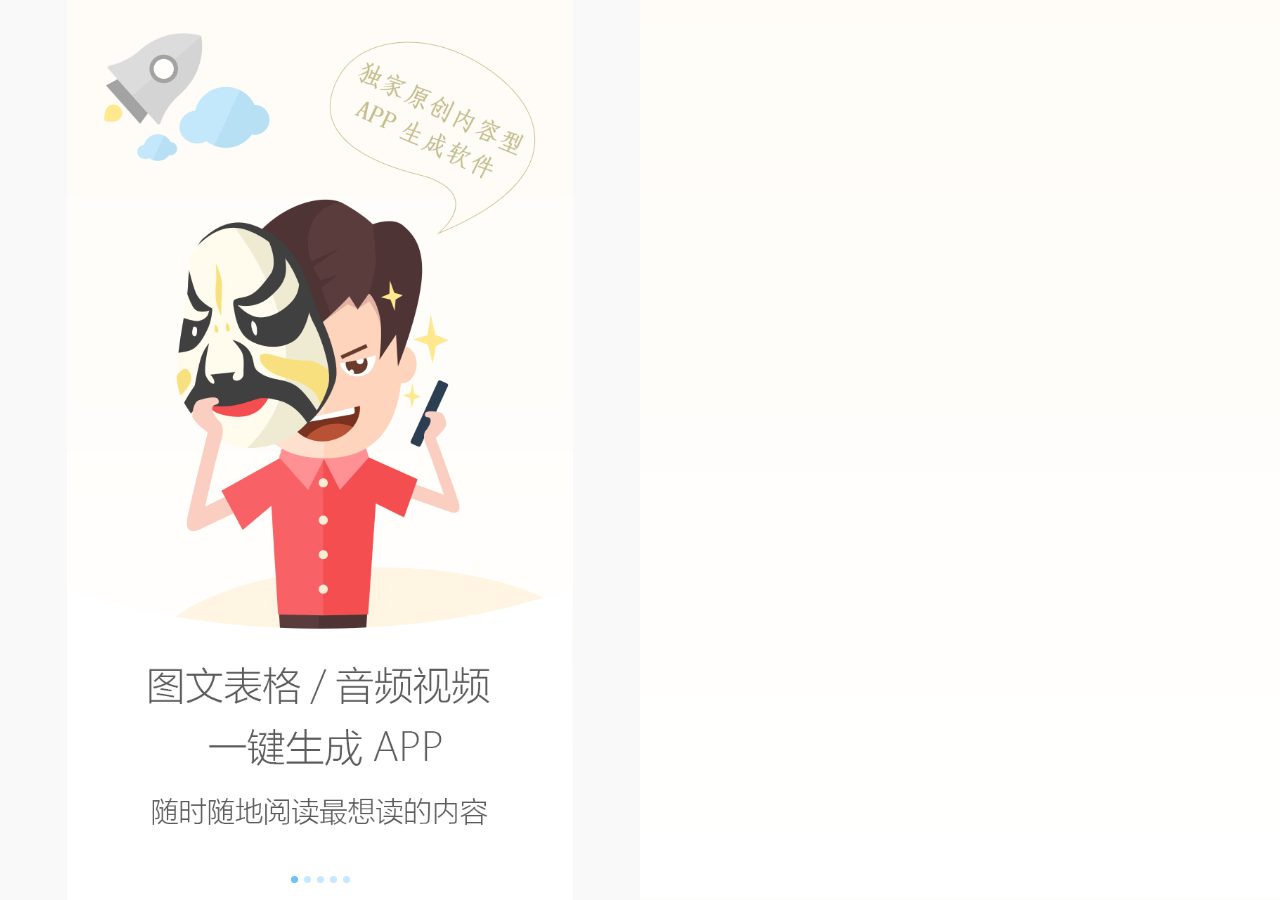
<file: assets/www/index.html>
﻿<!doctype html>
<html>
<head>
<meta charset="utf-8">
<title>自定义模版标签例子</title>
<meta name="viewport" content="width=device-width,initial-scale=1"/>
<link href="html/css/mobile.css" rel="stylesheet" />
<script type="text/javascript" src="html/js/jquery.js"></script>
<script type="text/javascript" src="html/js/mobile.js"></script>
<link rel="stylesheet" href="html/swiper/idangerous.swiper.css">
<link rel="stylesheet" href="html/css/v2_style.css">
<script>
function IsPC(){  
   var userAgentInfo = navigator.userAgent;  
   var Agents = new Array("Android", "iPhone", "SymbianOS", "Windows Phone", "iPod");  
   var flag = true;  
   for (var v = 0; v < Agents.length; v++) {  
	   if (userAgentInfo.indexOf(Agents[v]) > 0) { flag = false; break; }  
   }  
   return flag;}
var jumpPc = IsPC();
if(jumpPc!=false){document.write('<style>.container{width:320px;}</style>');}
</script>
</head>
<body>
<!--滑动封面页开始-->
<div id="slider" class="swiper-container container" data-role="page">
  <div class="swiper-wrapper">
    <div class="swiper-slide section1"></div>
    <div class="swiper-slide section2"></div>
    <div class="swiper-slide section3"></div>
    <div class="swiper-slide section4"></div>
    <div class="swiper-slide section5">
      <div class="bnts"> <a href="#page1" class="btn btn-red">进入阅读</a> <a href="javascript:;" class="btn btn-blue" onClick="show('pop')">点我分享</a> </div>
    </div>
  </div>
  <div class="pagination"></div>
</div>
<!--弹窗-->
<div id="pop" class="pop">
  <div class="pop-m">
    <div class="clearfix"><a href="javascript:;" onClick="hide('pop')"><img src="html/img/pop.png" class="fr"></a></div>
    <h3>点此处分享</h3>
    <p>点击右上角<br>
      你可以选择告诉好友<br>
      或在朋友圈里晒一下~</p>
  </div>
</div>
<script type="text/javascript" src="html/js/jquery.js"></script> 
<script src="html/swiper/idangerous.swiper.min.js" charset="utf-8"></script> 
<script type="text/javascript">
$(document).ready(function() {
	$('.container').fadeIn();
    var mySwiper = new Swiper('.container', {
        paginationClickable: true,
		pagination : '.pagination',
        slideActiveClass: 'active'
    });});
function show(s1){document.getElementById(s1).style.display="block";}
function hide(s1){document.getElementById(s1).style.display="none";}
</script>
<!--滑动封面页结束-->
<div data-role="page" id="page1"><div data-role="header" data-theme="a">
    <h1>书刊名称-作者</h1></div>
    <div id="banner"></div>
    <div data-role="content"><div data-role="collapsible-set" data-content-theme="c">
        <div data-role="collapsible" data-collapsed-icon="arrow-r" data-expanded-icon="arrow-d" data-collapsed="false">
            <h2>跟着Openstack学习Python</h2>
            <ul data-role="listview" style="margin:-10px -16px">
                <li><a href=html\001\000.html rel="external">Python 基础</a></li>
            </ul>
        </div>
        <div data-role="collapsible" data-collapsed-icon="arrow-r" data-expanded-icon="arrow-d">
            <h2>跟着Openstack学习网络</h2>
            <ul data-role="listview" style="margin:-10px -16px">
                <li><a href=html\002\000.html rel="external">TUN/TAB概念</a></li>
                <li><a href=html\002\001.html rel="external">TUN/TAB代码分析</a></li>
            </ul>
        </div>
        <div data-role="collapsible" data-collapsed-icon="arrow-r" data-expanded-icon="arrow-d">
            <h2>跟着Openstack学习存储技术</h2>
            <ul data-role="listview" style="margin:-10px -16px">
                <li><a href=html\003\000.html rel="external">存储基础</a></li>
                <li><a href=html\003\001.html rel="external">Openstack中的存储</a></li>
            </ul>
        </div>
    </div>
  <div data-role="panel" id="pl01">
    <ul data-role="listview" data-inset="true" data-filter="true" data-filter-placeholder="请输入关键字查找...">
      {list}
      <li><a href="{liurl}" rel="external">{lit}</a></li>
      {/list}
    </ul>
  </div>
</div>
</body>
</html>
</file>
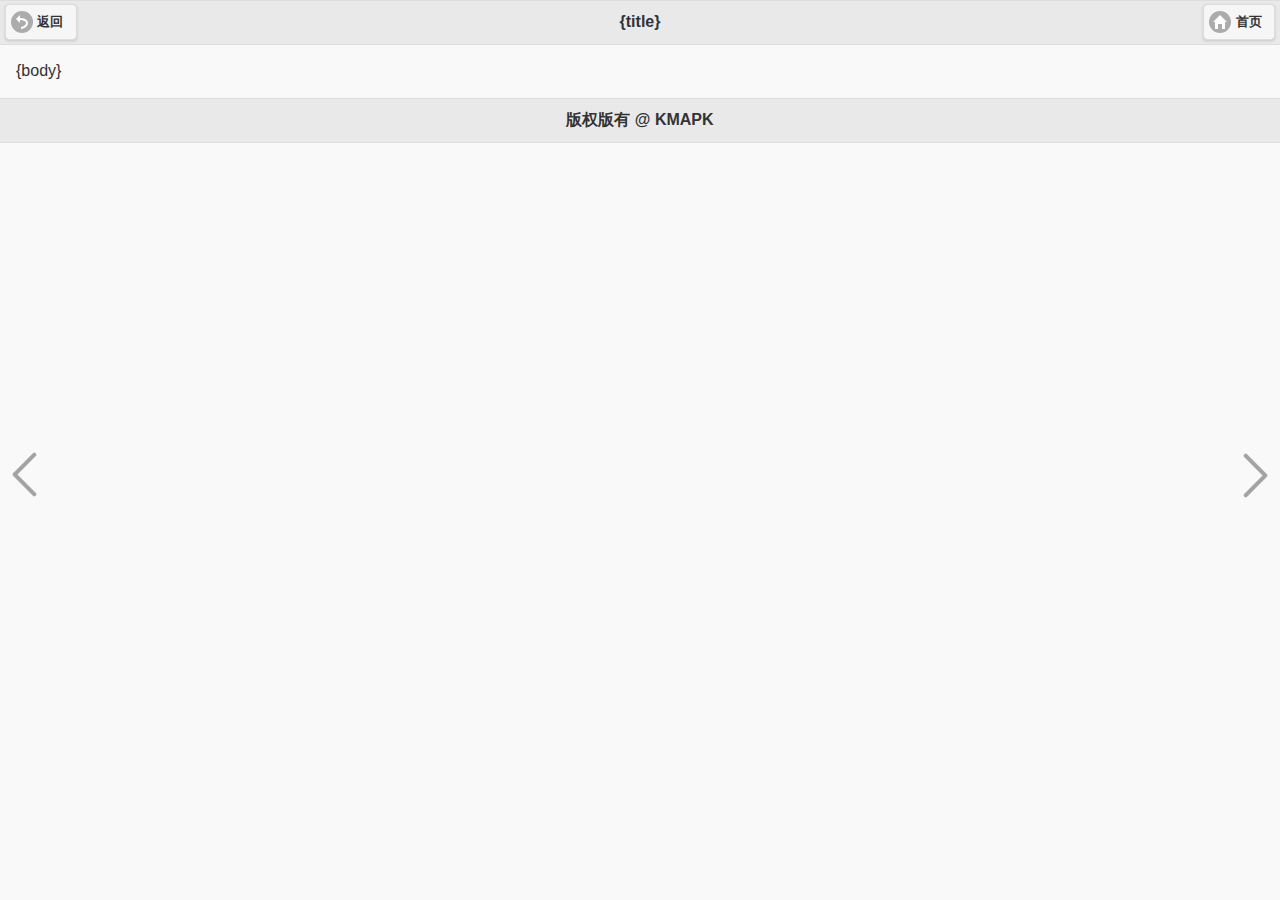
<file: assets/www/html/page/page.html>
﻿<!doctype html>
<html>
<head>
<meta charset="utf-8">
<title>{title}</title>
<meta name="viewport" content="width=device-width,initial-scale=1"/>
<link href="../css/mobile.css" rel="stylesheet" />
<script type="text/javascript" src="../js/jquery.js"></script>
<script type="text/javascript" src="../js/mobile.js"></script>
<style>
#LeftArrow{width:50px;height:50px; position:fixed;top:50%;left:0px;}
#RightArrow{width:50px;height:50px; position:fixed;top:50%;right:0px;}
</style>
</head>
<body>
<div data-role="header">
  <a data-rel="back" data-icon="back">返回</a><h1>{title}</h1><a href="../../index.html" data-role="button" data-icon="home" rel="external">首页</a>
</div>
<div data-role="content">
  {body}
  <div>
  <a id="LeftArrow" href="{previous}" rel="external"><img src="../img/LeftArrow.png" /></a>
  <a id="RightArrow" href="{next}" rel="external"><img src="../img/RightArrow.png" /></a>
  </div>
</div>
<div data-role="footer">
  <h1>版权版有 @ KMAPK</h1>
</div>
</body>
</html>
</file>
<file: assets/www/html/css/v2_style.css>
@charset "utf-8";
/* CSS Document */
*{padding:0;margin:0;list-style:none;}

body{font-family:'microsoft yahei',Verdana,Arial,Helvetica,sans-serif;color:#666;line-height:1.4em;-webkit-text-size-adjust:none;-webkit-tap-highlight-color: rgba(0, 0, 0, 0);}

abbr,article,aside,audio,canvas,datalist,details,figure,footer,header,hgroup,mark,menu,meter,nav,output,progress,section,time,video{display:block;/*width:100%*/}
em,address,i{font-style:normal}
table{border-collapse:collapse;border-spacing:0; width:100%;}
a{color:#666;text-decoration:none;cursor: pointer;}
a img{border:none;}
img{vertical-align:middle; max-width:100%; max-height:100%;}
input::-webkit-outer-spin-button,
input::-webkit-inner-spin-button{ -webkit-appearance: none !important; margin: 0;}
input[type="number"]{-moz-appearance:textfield;}
.clearfix:after { content: "."; display: block; clear: both; visibility: hidden; line-height:0; height:0}
.boxS{ -moz-box-sizing:border-box;-ms-box-sizing:border-box;-webkit-box-sizing:border-box;box-sizing:border-box;}
.fl{ float:left;}
.fr{ float:right;}

.container{ width:100%;/* height:480px;*/ max-width:640px; height:100%; overflow:hidden; margin:0 auto;font-size:62.5%;font-weight:500;}
.swiper-slide{/* max-height:480px;*/ position:relative; background-size:contain; background-repeat:no-repeat; background-position:center; overflow:hidden;}

.swiperhtml{ height:100%;}
body{/* width:320px;*/ margin: 0 auto; background:-webkit-linear-gradient(top,#fffcf7,#fff); background:-moz-linear-gradient(top,#fffcf7,#fff); background:-o-linear-gradient(top,#fffcf7,#fff); background:linear-gradient(top,#fffcf7,#fff);}
.swiperhtml body{ height:100%; overflow:hidden;}

.section1{ background-image:url(../img/page1.png);}
.section2{ background-image:url(../img/page2.png);}
.section3{ background-image:url(../img/page3.png);}
.section4{ background-image:url(../img/page4.png);}
.section5{ background-image:url(../img/page5.png);}
.section5 .bnts{ position:absolute; bottom:8%; left:0; width:100%; text-align:center;}
.btn{ display:inline-block; width:35%; font-size:2em; line-height:2.25em; color:#fff; border-radius:5px; text-align:center;}
.btn-red{ background-color:#f44e50; margin-right:2.3%;}
.btn-blue{ background-color:#6bc1fd;}


/*弹窗*/
.pop{ z-index:9999; display:none; position:absolute; top:0; left:0; width:100%; height:100%; background-color: rgba(0, 0, 0, 0.8);}
.pop .pop-m{ padding:15% 9% 0 18%; color:#fff;}
.pop .pop-m img{ max-width:100%; max-height:50%;}
.pop .pop-m h3{ padding:0.5em 0; font-size:3em; line-height:100%;}
.pop .pop-m p{ font-size:1.4em; line-height:160%;}
</file>
